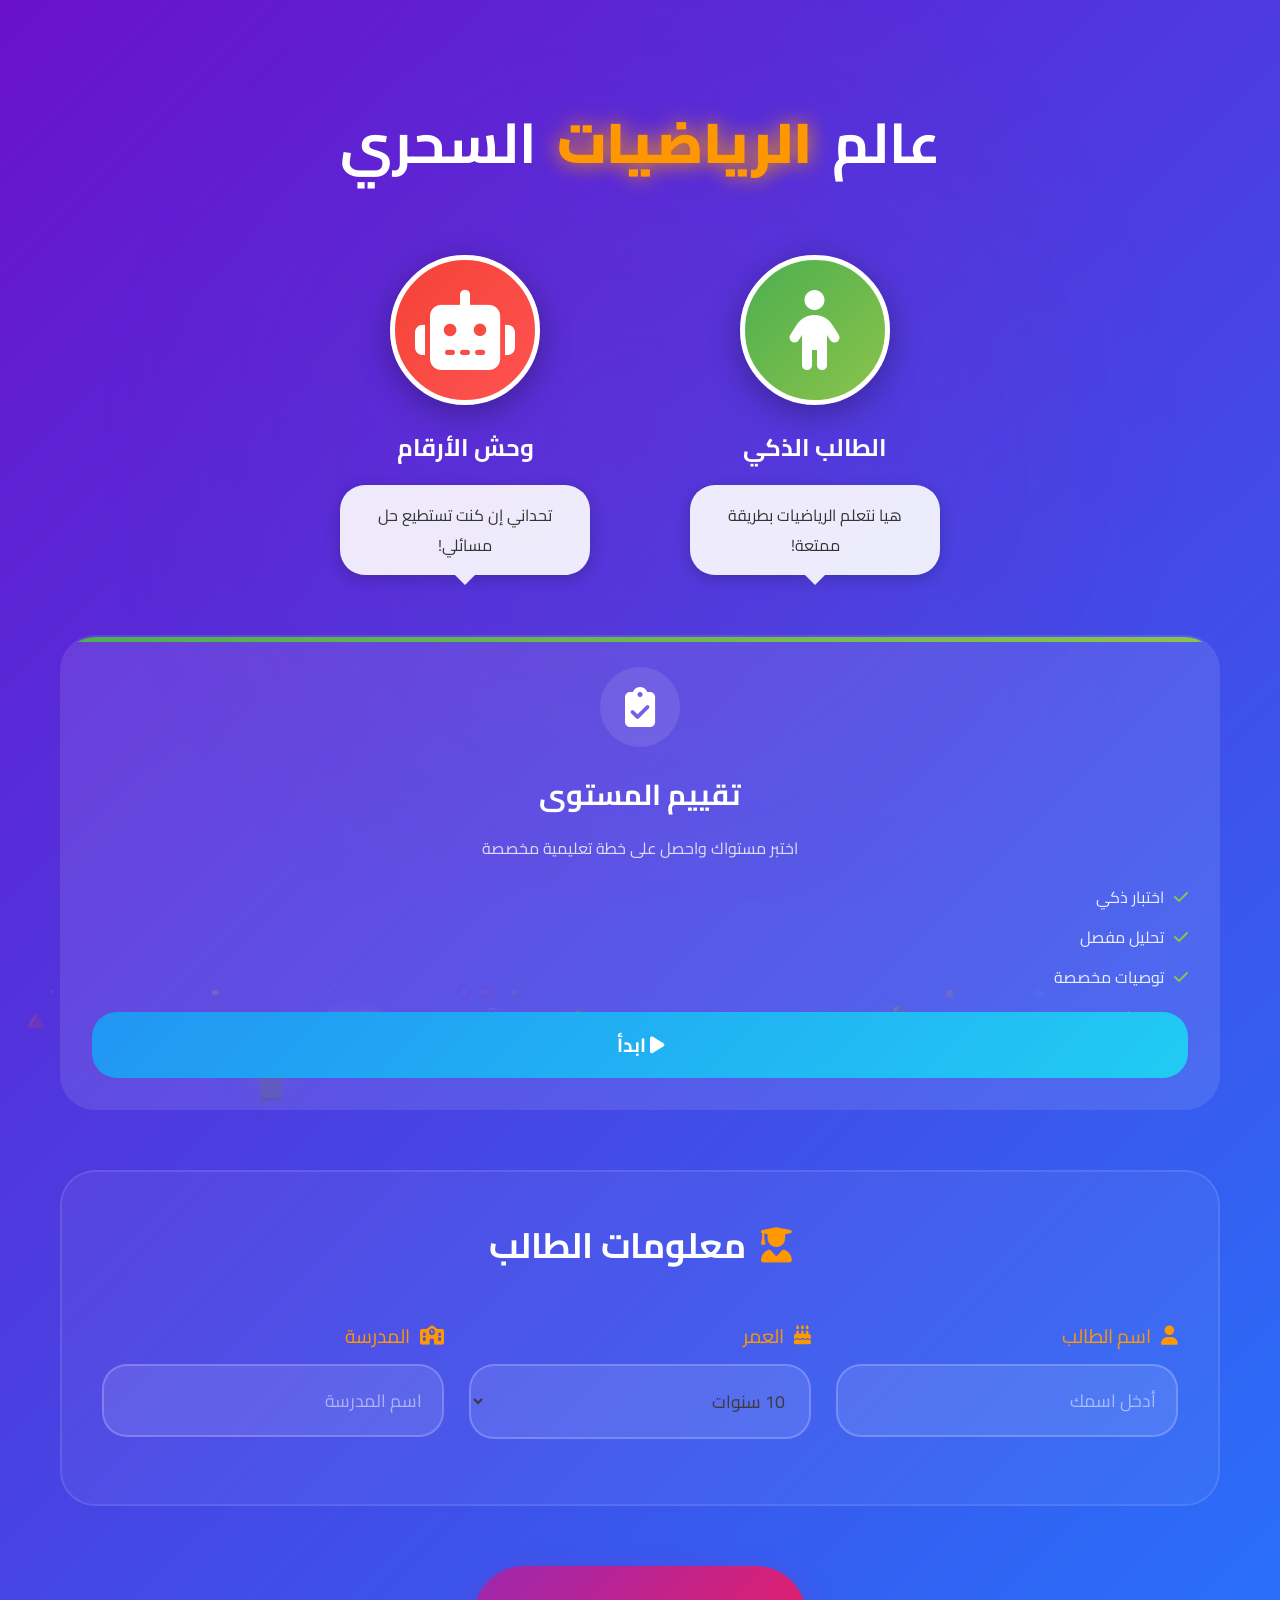
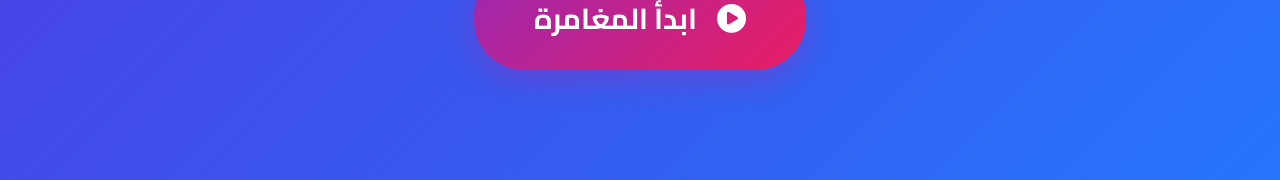
<file: MathTutorGame_CustomGames_UserTemplates_v9/MathTutorGame_CustomGames_UserTemplates_v9/MathTutorGame/app/ui/diagnostic/games.html>
<!DOCTYPE html>
<html lang="ar" dir="rtl">
<head>
    <meta charset="UTF-8">
    <meta name="viewport" content="width=device-width, initial-scale=1.0">
    <title>عالم الرياضيات السحري - الصف الرابع</title>
    <link rel="stylesheet" href="games.css">
    <link rel="preconnect" href="https://fonts.googleapis.com">
    <link href="https://fonts.googleapis.com/css2?family=Cairo:wght@400;700;900&display=swap" rel="stylesheet">
    <link rel="stylesheet" href="https://cdnjs.cloudflare.com/ajax/libs/font-awesome/6.4.0/css/all.min.css">
    <link rel="stylesheet" href="https://cdnjs.cloudflare.com/ajax/libs/animate.css/4.1.1/animate.min.css">
</head>
<body>
<!-- المؤثرات المرئية -->
<div id="floating-numbers"></div>
<div id="floating-shapes"></div>
<div id="mouse-trail"></div>

<!-- شاشة البداية -->
<div id="start-screen" class="screen active">
    <div class="start-container animate__animated animate__fadeIn">

        <!-- العنوان الرئيسي -->
        <h1 class="game-title animate__animated animate__zoomIn">
            <span class="title-word">عالم</span>
            <span class="title-word highlight">الرياضيات</span>
            <span class="title-word">السحري</span>
        </h1>

        <!-- الشخصيات المتحركة -->
        <div class="character-scene animate__animated animate__fadeInUp">
            <div class="hero-character" id="math-hero">
                <div class="character-avatar">
                    <i class="fas fa-child"></i>
                </div>
                <div class="character-name">الطالب الذكي</div>
                <div class="character-bubble">
                    <p>هيا نتعلم الرياضيات بطريقة ممتعة!</p>
                </div>
            </div>

            <div class="villain-character" id="math-villain">
                <div class="character-avatar">
                    <i class="fas fa-robot"></i>
                </div>
                <div class="character-name">وحش الأرقام</div>
                <div class="character-bubble">
                    <p>تحداني إن كنت تستطيع حل مسائلي!</p>
                </div>
            </div>
        </div>


        <!-- اختيار الوضع -->
        <div class="mode-selection animate__animated animate__fadeInUp">


            <div class="mode-cards">
                <!-- وضع التقييم -->
                <div class="mode-card assessment-mode" data-mode="assessment">
                    <div class="mode-icon">
                        <i class="fas fa-clipboard-check"></i>
                    </div>
                    <div class="mode-content">
                        <h3>تقييم المستوى</h3>
                        <p>اختبر مستواك واحصل على خطة تعليمية مخصصة</p>
                        <ul class="mode-features">
                            <li><i class="fas fa-check"></i> اختبار ذكي</li>
                            <li><i class="fas fa-check"></i> تحليل مفصل</li>
                            <li><i class="fas fa-check"></i> توصيات مخصصة</li>
                        </ul>
                    </div>
                    <button class="mode-select-btn" data-mode="assessment">
                        <i class="fas fa-play"></i> ابدأ
                    </button>
                </div>

            </div>
        </div>

        <!-- معلومات الطالب -->
        <div class="student-info-form animate__animated animate__fadeIn">
            <h2 class="section-title">
                <i class="fas fa-user-graduate"></i>
                معلومات الطالب
            </h2>

            <div class="form-grid">
                <div class="form-group">
                    <label for="student-name">
                        <i class="fas fa-user"></i> اسم الطالب
                    </label>
                    <input type="text" id="student-name" placeholder="أدخل اسمك" class="form-input">
                </div>

                <div class="form-group">
                    <label for="student-age">
                        <i class="fas fa-birthday-cake"></i> العمر
                    </label>
                    <select id="student-age" class="form-input">
                        <option value="9">9 سنوات</option>
                        <option value="10" selected>10 سنوات</option>
                        <option value="11">11 سنوات</option>
                    </select>
                </div>

                <div class="form-group">
                    <label for="student-class">
                        <i class="fas fa-school"></i> المدرسة
                    </label>
                    <input type="text" id="student-class" placeholder="اسم المدرسة" class="form-input">
                </div>
            </div>
        </div>



        <!-- زر البداية -->
        <div class="start-action animate__animated animate__pulse animate__infinite">
            <button id="start-game" class="start-button">
                <i class="fas fa-play-circle"></i>
                <span>ابدأ المغامرة</span>
                <div class="button-sparkle"></div>
            </button>
        </div>


    </div>
</div>

<!-- شاشة التقييم -->
<div id="assessment-screen" class="screen">
    <div class="assessment-container">
        <!-- رأس التقييم -->
        <div class="assessment-header">
            <button class="back-button" id="back-to-start">
                <i class="fas fa-arrow-right"></i>
                <span>العودة</span>
            </button>

            <div class="assessment-info">
                <h2 class="assessment-title">
                    <i class="fas fa-clipboard-list"></i>
                    اختبار تحديد المستوى
                </h2>
                <p class="assessment-subtitle">
                    سنحدد مستواك لنضع لك الخطة التعليمية المناسبة
                </p>
            </div>

            <div class="assessment-progress">
                <div class="progress-visual">
                    <div class="progress-circle">
                        <svg width="80" height="80" viewBox="0 0 100 100">
                            <circle cx="50" cy="50" r="40" class="progress-bg"></circle>
                            <circle cx="50" cy="50" r="40" class="progress-fg"
                                    stroke-dasharray="251.2"
                                    stroke-dashoffset="251.2"
                                    id="progress-circle"></circle>
                        </svg>
                        <div class="progress-percent" id="progress-percent">0%</div>
                    </div>
                </div>
                <div class="progress-stats">
                    <div class="stat">
                        <span class="stat-value" id="current-question">1</span>
                        <span class="stat-label">سؤال</span>
                    </div>
                    <div class="stat">
                        <span class="stat-value" id="total-questions">15</span>
                        <span class="stat-label">إجمالي</span>
                    </div>
                    <div class="stat">
                        <span class="stat-value" id="correct-count">0</span>
                        <span class="stat-label">صحيح</span>
                    </div>
                </div>
            </div>
        </div>

        <!-- منطقة السؤال -->
        <div class="question-area">
            <div class="question-card" id="question-card">
                <div class="question-header">
                    <div class="topic-tag" id="topic-tag">
                        <i class="fas fa-tag"></i>
                        <span>الأعداد الكبيرة</span>
                    </div>
                    <div class="difficulty-badge" id="difficulty-badge">
                        <i class="fas fa-star"></i>
                        <span>سهل</span>
                    </div>
                </div>

                <div class="question-content">
                    <h3 class="question-text" id="question-text">
                        ما قيمة الرقم 5 في العدد ٥٤٣،٢١٦؟
                    </h3>

                    <div class="question-visual" id="question-visual">
                        <!-- العناصر المرئية للأسئلة -->
                    </div>

                    <div class="hint-area" id="hint-area">
                        <button class="hint-button" id="show-hint">
                            <i class="fas fa-lightbulb"></i>
                            تلميح
                        </button>
                        <div class="hint-content" id="hint-content" style="display: none;">
                            <p>تذكر أن قيمة الرقم تعتمد على منزلته في العدد</p>
                        </div>
                    </div>
                </div>
            </div>

            <!-- منطقة الإجابات -->
            <div class="answers-area">
                <div class="game-type-indicator" id="game-type-indicator">
                    <span class="game-type-text">اختر الإجابة الصحيحة</span>
                    <div class="game-type-icon">
                        <i class="fas fa-mouse-pointer"></i>
                    </div>
                </div>

                <div class="answers-grid" id="answers-grid">
                    <!-- الإجابات تظهر هنا -->
                </div>

                <!-- لوحة الأرقام (للأسئلة الكتابية) -->
                <div class="number-pad" id="number-pad" style="display: none;">
                    <div class="number-display" id="number-display">0</div>
                    <div class="number-buttons">
                        <div class="number-row">
                            <button class="num-btn" data-number="1">1</button>
                            <button class="num-btn" data-number="2">2</button>
                            <button class="num-btn" data-number="3">3</button>
                        </div>
                        <div class="number-row">
                            <button class="num-btn" data-number="4">4</button>
                            <button class="num-btn" data-number="5">5</button>
                            <button class="num-btn" data-number="6">6</button>
                        </div>
                        <div class="number-row">
                            <button class="num-btn" data-number="7">7</button>
                            <button class="num-btn" data-number="8">8</button>
                            <button class="num-btn" data-number="9">9</button>
                        </div>
                        <div class="number-row">
                            <button class="num-btn" data-number="0">0</button>
                            <button class="num-btn" id="clear-btn">
                                <i class="fas fa-backspace"></i>
                            </button>
                            <button class="num-btn submit-btn" id="submit-answer">
                                <i class="fas fa-check"></i>
                            </button>
                        </div>
                    </div>
                </div>

                <!-- منطقة السحب والإفلات -->
                <div class="drag-drop-area" id="drag-drop-area" style="display: none;">
                    <div class="drag-items" id="drag-items">
                        <!-- العناصر القابلة للسحب -->
                    </div>
                    <div class="drop-zone" id="drop-zone">
                        <div class="drop-placeholder">
                            <i class="fas fa-hand-point-up"></i>
                            <p>اسحب الإجابة الصحيحة إلى هنا</p>
                        </div>
                    </div>
                </div>
            </div>
        </div>

        <!-- أزرار التنقل -->
        <div class="navigation-controls">
            <button class="nav-btn prev-btn" id="prev-question">
                <i class="fas fa-arrow-right"></i>
                السابق
            </button>

            <div class="question-counter">
                <span id="question-counter">سؤال 1 من 15</span>
            </div>

            <button class="nav-btn next-btn" id="next-question">
                التالي
                <i class="fas fa-arrow-left"></i>
            </button>

            <button class="nav-btn submit-btn" id="finish-assessment">
                <i class="fas fa-flag-checkered"></i>
                إنهاء الاختبار
            </button>
        </div>

        <!-- المؤقت -->
        <div class="timer-container">
            <div class="timer-display" id="timer-display">
                <i class="fas fa-clock"></i>
                <span id="timer-text">02:00</span>
            </div>
            <div class="timer-bar">
                <div class="timer-fill" id="timer-fill"></div>
            </div>
        </div>
    </div>
</div>

<!-- شاشة النتائج -->
<div id="results-screen" class="screen">
    <div class="results-container">
        <!-- احتفالية النتائج -->
<!--        <div class="celebration-area" id="celebration-area">-->
<!--            <div class="confetti-container" id="confetti-container"></div>-->

<!--            <div class="result-title animate__animated animate__bounceIn">-->
<!--                <h1 id="result-main-title">🎉 مبروك! 🎉</h1>-->
<!--                <h2 id="result-subtitle">لقد أكملت الاختبار بنجاح</h2>-->
<!--            </div>-->

<!--            <div class="trophy-display animate__animated animate__zoomIn">-->
<!--                <div class="main-trophy" id="main-trophy">-->
<!--                    <i class="fas fa-trophy"></i>-->
<!--                </div>-->
<!--                <div class="trophy-sparkles"></div>-->
<!--            </div>-->
<!--        </div>-->

        <!-- المستوى العام -->
        <div class="overall-result animate__animated animate__fadeInUp">
            <div class="level-card" id="level-card">
                <div class="level-badge" id="level-badge">
                    <div class="level-icon">
                        <i class="fas fa-chart-line"></i>
                    </div>
                    <div class="level-info">
                        <h3 id="level-title">المستوى المبتدئ</h3>
                        <div class="level-progress">
                            <div class="progress-bar">
                                <div class="progress-fill" id="level-progress-fill"></div>
                            </div>
                            <span id="level-percentage">45%</span>
                        </div>
                    </div>
                </div>

                <div class="score-display">
                    <div class="score-item">
                        <div class="score-label">الدرجة الكلية</div>
                        <div class="score-value" id="total-score">675</div>
                    </div>
                    <div class="score-item">
                        <div class="score-label">النسبة المئوية</div>
                        <div class="score-value" id="percentage-score">45%</div>
                    </div>
                    <div class="score-item">
                        <div class="score-label">الوقت المستخدم</div>
                        <div class="score-value" id="time-used">4:30</div>
                    </div>
                </div>
            </div>
        </div>

        <!-- تحليل الموضوعات -->
<!--        <div class="topics-analysis animate__animated animate__fadeInUp">-->
<!--            <h2 class="section-title">-->
<!--                <i class="fas fa-analytics"></i>-->
<!--                تحليل أدائك في الموضوعات-->
<!--            </h2>-->

<!--            <div class="topics-grid" id="topics-grid">-->
<!--                &lt;!&ndash; الموضوعات تظهر هنا &ndash;&gt;-->
<!--            </div>-->
<!--        </div>-->

        <!-- نقاط القوة والضعف -->
<!--        <div class="strengths-weaknesses animate__animated animate__fadeInUp">-->
<!--            <div class="strengths-section">-->
<!--                <div class="section-header success">-->
<!--                    <i class="fas fa-check-circle"></i>-->
<!--                    <h3>نقاط قوتك</h3>-->
<!--                </div>-->
<!--                <div class="items-list" id="strengths-list">-->
<!--                    <div class="strength-item">-->
<!--                        <i class="fas fa-star"></i>-->
<!--                        <span>الأعداد الكبيرة</span>-->
<!--                    </div>-->
<!--                    &lt;!&ndash; المزيد &ndash;&gt;-->
<!--                </div>-->
<!--            </div>-->

<!--            <div class="weaknesses-section">-->
<!--                <div class="section-header warning">-->
<!--                    <i class="fas fa-exclamation-triangle"></i>-->
<!--                    <h3>تحتاج تحسين</h3>-->
<!--                </div>-->
<!--                <div class="items-list" id="weaknesses-list">-->
<!--                    <div class="weakness-item">-->
<!--                        <i class="fas fa-lightbulb"></i>-->
<!--                        <span>المسائل الكلامية</span>-->
<!--                    </div>-->
<!--                    &lt;!&ndash; المزيد &ndash;&gt;-->
<!--                </div>-->
<!--            </div>-->
<!--        </div>-->

        <!-- التوصيات -->
<!--        <div class="recommendations animate__animated animate__fadeInUp">-->
<!--            <h2 class="section-title">-->
<!--                <i class="fas fa-bullseye"></i>-->
<!--                توصيات للتحسين-->
<!--            </h2>-->

<!--            <div class="recommendations-list" id="recommendations-list">-->
<!--                <div class="recommendation-card">-->
<!--                    <div class="rec-icon">-->
<!--                        <i class="fas fa-book"></i>-->
<!--                    </div>-->
<!--                    <div class="rec-content">-->
<!--                        <h4>ركز على المسائل الكلامية</h4>-->
<!--                        <p>تدرب على تحويل المسائل الكلامية إلى معادلات رياضية</p>-->
<!--                    </div>-->
<!--                </div>-->
<!--                &lt;!&ndash; المزيد &ndash;&gt;-->
<!--            </div>-->
<!--        </div>-->

        <!-- الخطة الدراسية -->

        <!-- أزرار الإجراءات -->
        <div class="action-buttons animate__animated animate__fadeInUp">
            <button class="back-button" id="back-to-start1">
                <i class="fas fa-arrow-right"></i>
                <span>العودة</span>
            </button>

            <button class="action-btn review-btn" id="review-answers">
                <i class="fas fa-redo"></i>
                <span>مراجعة الإجابات</span>
            </button>

            <button class="action-btn share-btn" id="share-results">
                <i class="fas fa-share-alt"></i>
                <span>مشاركة النتائج</span>
            </button>

            <button class="action-btn new-test-btn" id="new-test">
                <i class="fas fa-sync"></i>
                <span>اختبار جديد</span>
            </button>
        </div>

        <!-- الشهادات -->
    </div>
</div>

<!-- شاشة اللعبة -->
<div id="game-screen" class="screen">
    <!-- ستبقى كما هي مع تعديلات للمنهج -->
</div>

<!-- الرسائل المنبثقة -->
<div class="message-popup" id="message-popup">
    <div class="popup-content">
        <div class="popup-icon" id="popup-icon">
            <i class="fas fa-check-circle"></i>
        </div>
        <h3 class="popup-title" id="popup-title">إجابة صحيحة!</h3>
        <p class="popup-message" id="popup-message"></p>
        <button class="popup-button" id="popup-ok">متابعة</button>
    </div>
</div>

<!-- المؤثرات الصوتية -->
<audio id="correct-sound" src="https://assets.mixkit.co/sfx/preview/mixkit-correct-answer-tone-2870.mp3"></audio>
<audio id="wrong-sound" src="https://assets.mixkit.co/sfx/preview/mixkit-wrong-answer-fail-notification-946.mp3"></audio>
<audio id="win-sound" src="https://assets.mixkit.co/sfx/preview/mixkit-winning-chimes-2015.mp3"></audio>
<audio id="click-sound" src="https://assets.mixkit.co/sfx/preview/mixkit-select-click-1109.mp3"></audio>
<audio id="level-up-sound" src="https://assets.mixkit.co/sfx/preview/mixkit-unlock-game-notification-253.mp3"></audio>

<script src="games.js"></script>
<script src="questions.js"></script>
<script src="animations.js"></script>
</body>
</html>
</file>
<file: MathTutorGame_CustomGames_UserTemplates_v9/MathTutorGame_CustomGames_UserTemplates_v9/MathTutorGame/app/ui/diagnostic/games.css>
/* الأساسيات والمتغيرات */
:root {
    /* ألوان الصف الرابع */
    --grade4-primary: #2196F3;
    --grade4-secondary: #4CAF50;
    --grade4-accent: #FF9800;
    --grade4-danger: #F44336;
    --grade4-warning: #FFC107;
    --grade4-success: #8BC34A;
    --grade4-purple: #9C27B0;
    --grade4-teal: #009688;

    /* ألوان التدرج */
    --gradient-primary: linear-gradient(135deg, #2196F3, #21CBF3);
    --gradient-secondary: linear-gradient(135deg, #4CAF50, #8BC34A);
    --gradient-accent: linear-gradient(135deg, #FF9800, #FFC107);
    --gradient-danger: linear-gradient(135deg, #F44336, #FF5252);
    --gradient-purple: linear-gradient(135deg, #9C27B0, #E91E63);

    /* الظلال */
    --shadow-sm: 0 2px 8px rgba(0, 0, 0, 0.1);
    --shadow-md: 0 4px 16px rgba(0, 0, 0, 0.2);
    --shadow-lg: 0 8px 32px rgba(0, 0, 0, 0.3);
    --shadow-glow: 0 0 20px rgba(33, 150, 243, 0.4);

    /* الزوايا */
    --radius-sm: 8px;
    --radius-md: 15px;
    --radius-lg: 25px;
    --radius-xl: 35px;
    --radius-round: 50%;
}

* {
    margin: 0;
    padding: 0;
    box-sizing: border-box;
}

body {
    font-family: 'Cairo', sans-serif;
    background: linear-gradient(135deg,
    #6a11cb 0%,
    #2575fc 25%,
    #00b09b 50%,
    #96c93d 75%,
    #6a11cb 100%);
    background-size: 400% 400%;
    color: white;
    min-height: 100vh;
    direction: rtl;
    overflow-x: hidden;
    animation: backgroundShift 20s ease infinite;
}

@keyframes backgroundShift {
    0%, 100% { background-position: 0% 50%; }
    50% { background-position: 100% 50%; }
}

/* المؤثرات العائمة */
#floating-numbers {
    position: fixed;
    top: 0;
    left: 0;
    width: 100%;
    height: 100%;
    pointer-events: none;
    z-index: -1;
}

#floating-shapes {
    position: fixed;
    top: 0;
    left: 0;
    width: 100%;
    height: 100%;
    pointer-events: none;
    z-index: -1;
}

.floating-element {
    position: absolute;
    font-size: 2rem;
    opacity: 0.3;
    animation: floatElement linear infinite;
}

@keyframes floatElement {
    0% {
        transform: translateY(100vh) rotate(0deg);
    }
    100% {
        transform: translateY(-100px) rotate(360deg);
    }
}

/* الشاشات */
.screen {
    display: none;
    min-height: 100vh;
    padding: 20px;
    position: relative;
}

.screen.active {
    display: block;
    animation: screenTransition 0.5s ease;
}

@keyframes screenTransition {
    from {
        opacity: 0;
        transform: translateY(20px);
    }
    to {
        opacity: 1;
        transform: translateY(0);
    }
}

/* شاشة البداية */
.start-container {
    max-width: 1200px;
    margin: 0 auto;
    padding: 30px 20px;
}

/* شارة الصف الرابع */
.grade-badge {
    display: flex;
    align-items: center;
    gap: 20px;
    background: rgba(255, 255, 255, 0.1);
    backdrop-filter: blur(10px);
    border-radius: var(--radius-xl);
    padding: 20px 30px;
    margin-bottom: 40px;
    border: 2px solid var(--grade4-primary);
    box-shadow: var(--shadow-md);
    animation: badgeGlow 3s ease-in-out infinite;
}

@keyframes badgeGlow {
    0%, 100% { box-shadow: var(--shadow-md); }
    50% { box-shadow: 0 0 30px var(--grade4-primary); }
}

.badge-icon {
    position: relative;
    width: 90px;
    height: 90px;
    background: var(--gradient-primary);
    border-radius: var(--radius-round);
    display: flex;
    align-items: center;
    justify-content: center;
    font-size: 2rem;
}

.badge-icon .grade-text {
    position: absolute;
    font-size: 1.5rem;
    font-weight: bold;
    color: white;
}

.badge-info h3 {
    font-size: 1.8rem;
    color: var(--grade4-accent);
    margin-bottom: 5px;
}

.badge-info p {
    color: rgba(255, 255, 255, 0.8);
    font-size: 1.1rem;
}

/* العنوان الرئيسي */
.game-title {
    text-align: center;
    font-size: 3.5rem;
    margin: 40px 0;
    display: flex;
    justify-content: center;
    gap: 20px;
    flex-wrap: wrap;
}

.title-word {
    display: inline-block;
    animation: titleFloat 3s ease-in-out infinite;
    animation-delay: calc(var(--i) * 0.3s);
}

.title-word.highlight {
    color: var(--grade4-accent);
    text-shadow: 0 0 20px var(--grade4-accent);
    font-weight: 900;
}

@keyframes titleFloat {
    0%, 100% { transform: translateY(0) rotate(0); }
    50% { transform: translateY(-10px) rotate(2deg); }
}

/* المشهد */
.character-scene {
    display: flex;
    justify-content: center;
    gap: 100px;
    margin: 60px 0;
    position: relative;
}

.hero-character,
.villain-character {
    text-align: center;
    animation: characterFloat 4s ease-in-out infinite;
}

.hero-character { animation-delay: 0s; }
.villain-character { animation-delay: 2s; }

@keyframes characterFloat {
    0%, 100% { transform: translateY(0); }
    50% { transform: translateY(-20px); }
}

.character-avatar {
    width: 150px;
    height: 150px;
    background: var(--gradient-primary);
    border-radius: var(--radius-round);
    display: flex;
    align-items: center;
    justify-content: center;
    font-size: 5rem;
    margin: 0 auto 20px;
    border: 5px solid white;
    box-shadow: var(--shadow-lg);
    transition: all 0.3s;
    cursor: pointer;
}

.hero-character .character-avatar {
    background: var(--gradient-secondary);
}

.villain-character .character-avatar {
    background: var(--gradient-danger);
}

.character-avatar:hover {
    transform: scale(1.1) rotate(10deg);
    box-shadow: var(--shadow-glow);
}

.character-name {
    font-size: 1.5rem;
    font-weight: bold;
    margin: 15px 0;
    color: white;
}

.character-bubble {
    background: rgba(255, 255, 255, 0.9);
    color: #333;
    padding: 15px;
    border-radius: var(--radius-lg);
    max-width: 250px;
    margin: 0 auto;
    position: relative;
    box-shadow: var(--shadow-md);
    animation: bubblePulse 2s ease-in-out infinite;
}

@keyframes bubblePulse {
    0%, 100% { transform: scale(1); }
    50% { transform: scale(1.05); }
}

.character-bubble::after {
    content: '';
    position: absolute;
    bottom: -10px;
    right: 50%;
    transform: translateX(50%);
    border-width: 10px 10px 0;
    border-style: solid;
    border-color: rgba(255, 255, 255, 0.9) transparent transparent;
}

/* اختيار الوضع */
.mode-selection {
    margin: 60px 0;
}

.section-title {
    text-align: center;
    font-size: 2.2rem;
    margin-bottom: 40px;
    color: white;
    display: flex;
    align-items: center;
    justify-content: center;
    gap: 15px;
}

.section-title i {
    color: var(--grade4-accent);
}

.mode-cards {
    display: grid;
    grid-template-columns: repeat(auto-fit, minmax(350px, 1fr));
    gap: 30px;
    margin-top: 30px;
}

.mode-card {
    background: rgba(255, 255, 255, 0.1);
    backdrop-filter: blur(10px);
    border-radius: var(--radius-xl);
    padding: 30px;
    border: 2px solid transparent;
    transition: all 0.3s;
    position: relative;
    overflow: hidden;
}

.mode-card::before {
    content: '';
    position: absolute;
    top: 0;
    left: 0;
    right: 0;
    height: 5px;
    background: var(--gradient-primary);
}

.assessment-mode::before { background: var(--gradient-secondary); }
.practice-mode::before { background: var(--gradient-accent); }
.challenge-mode::before { background: var(--gradient-purple); }

.mode-card:hover {
    transform: translateY(-10px);
    border-color: var(--grade4-accent);
    box-shadow: var(--shadow-glow);
}

.mode-icon {
    width: 80px;
    height: 80px;
    background: rgba(255, 255, 255, 0.1);
    border-radius: var(--radius-round);
    display: flex;
    align-items: center;
    justify-content: center;
    font-size: 2.5rem;
    margin: 0 auto 20px;
    color: white;
}

.mode-content h3 {
    font-size: 1.8rem;
    margin-bottom: 15px;
    color: white;
    text-align: center;
}

.mode-content p {
    color: rgba(255, 255, 255, 0.8);
    text-align: center;
    margin-bottom: 20px;
    line-height: 1.6;
}

.mode-features {
    list-style: none;
    margin: 20px 0;
}

.mode-features li {
    margin: 10px 0;
    display: flex;
    align-items: center;
    gap: 10px;
    color: rgba(255, 255, 255, 0.9);
}

.mode-features li i {
    color: var(--grade4-success);
}

.mode-select-btn {
    display: block;
    width: 100%;
    padding: 15px;
    background: var(--gradient-primary);
    color: white;
    border: none;
    border-radius: var(--radius-lg);
    font-size: 1.2rem;
    font-weight: bold;
    cursor: pointer;
    transition: all 0.3s;
    margin-top: 20px;
    font-family: 'Cairo', sans-serif;
}

.mode-select-btn:hover {
    transform: scale(1.05);
    box-shadow: var(--shadow-glow);
}

/* معلومات الطالب */
.student-info-form {
    background: rgba(255, 255, 255, 0.05);
    backdrop-filter: blur(10px);
    border-radius: var(--radius-xl);
    padding: 40px;
    margin: 60px 0;
    border: 2px solid rgba(255, 255, 255, 0.1);
}

.form-grid {
    display: grid;
    grid-template-columns: repeat(auto-fit, minmax(300px, 1fr));
    gap: 25px;
    margin-top: 30px;
}

.form-group {
    margin-bottom: 25px;
}

.form-group label {
    display: block;
    margin-bottom: 10px;
    font-size: 1.2rem;
    color: var(--grade4-accent);
    display: flex;
    align-items: center;
    gap: 10px;
}

.form-input {
    width: 100%;
    padding: 18px 20px;
    font-size: 1.1rem;
    border: 2px solid rgba(255, 255, 255, 0.2);
    border-radius: var(--radius-lg);
    background: rgba(255, 255, 255, 0.1);
    color: rgb(63, 57, 57);
    font-family: 'Cairo', sans-serif;
    transition: all 0.3s;
}

.form-input:focus {
    outline: none;
    border-color: var(--grade4-primary);
    background: rgba(255, 255, 255, 0.15);
    box-shadow: 0 0 20px rgba(33, 150, 243, 0.3);
}

.form-input::placeholder {
    color: rgba(255, 255, 255, 0.5);
}

/* المواد الدراسية */
.subjects-preview {
    margin: 60px 0;
}

.subjects-grid {
    display: grid;
    grid-template-columns: repeat(auto-fill, minmax(250px, 1fr));
    gap: 25px;
    margin-top: 30px;
}

.subject-card {
    background: rgba(255, 255, 255, 0.05);
    border-radius: var(--radius-lg);
    padding: 25px;
    text-align: center;
    transition: all 0.3s;
    border: 2px solid transparent;
    cursor: pointer;
    position: relative;
    overflow: hidden;
}

.subject-card::before {
    content: '';
    position: absolute;
    top: 0;
    left: 0;
    width: 100%;
    height: 5px;
    background: var(--gradient-primary);
}

.subject-card:hover {
    transform: translateY(-10px);
    border-color: var(--grade4-accent);
    background: rgba(255, 255, 255, 0.1);
    box-shadow: var(--shadow-lg);
}

.subject-icon {
    width: 70px;
    height: 70px;
    background: rgba(255, 255, 255, 0.1);
    border-radius: var(--radius-round);
    display: flex;
    align-items: center;
    justify-content: center;
    font-size: 2rem;
    margin: 0 auto 20px;
    color: var(--grade4-accent);
}

.subject-card h3 {
    font-size: 1.4rem;
    margin-bottom: 15px;
    color: white;
}

.subject-card p {
    color: rgba(255, 255, 255, 0.7);
    font-size: 0.95rem;
    line-height: 1.5;
}

/* زر البداية */
.start-action {
    text-align: center;
    margin: 60px 0;
}

.start-button {
    position: relative;
    padding: 25px 60px;
    font-size: 1.8rem;
    background: var(--gradient-purple);
    color: white;
    border: none;
    border-radius: 50px;
    cursor: pointer;
    font-family: 'Cairo', sans-serif;
    font-weight: bold;
    display: inline-flex;
    align-items: center;
    gap: 20px;
    overflow: hidden;
    transition: all 0.3s;
    box-shadow: 0 10px 30px rgba(156, 39, 176, 0.4);
}

.start-button:hover {
    transform: scale(1.05);
    box-shadow: 0 15px 40px rgba(156, 39, 176, 0.6);
}

.start-button:active {
    transform: scale(0.98);
}

.button-sparkle {
    position: absolute;
    width: 20px;
    height: 20px;
    background: white;
    border-radius: 50%;
    pointer-events: none;
    opacity: 0;
    animation: sparkle 1.5s ease-in-out infinite;
}

@keyframes sparkle {
    0%, 100% {
        opacity: 0;
        transform: scale(0) rotate(0);
    }
    50% {
        opacity: 1;
        transform: scale(1) rotate(180deg);
    }
}

/* إحصائيات سريعة */
.quick-stats {
    display: flex;
    justify-content: center;
    gap: 40px;
    flex-wrap: wrap;
    margin-top: 60px;
    padding-top: 40px;
    border-top: 2px solid rgba(255, 255, 255, 0.1);
}

.stat-item {
    text-align: center;
    min-width: 150px;
}

.stat-item i {
    font-size: 2.5rem;
    color: var(--grade4-accent);
    margin-bottom: 15px;
    display: block;
}

.stat-number {
    display: block;
    font-size: 2.2rem;
    font-weight: bold;
    color: white;
    margin-bottom: 5px;
}

.stat-label {
    color: rgba(255, 255, 255, 0.8);
    font-size: 1.1rem;
}

/* شاشة التقييم */
.assessment-container {
    max-width: 1000px;
    margin: 0 auto;
    padding: 30px;
}

.assessment-header {
    background: rgba(0, 0, 0, 0.3);
    backdrop-filter: blur(10px);
    border-radius: var(--radius-xl);
    padding: 30px;
    margin-bottom: 40px;
    border: 2px solid rgba(255, 255, 255, 0.1);
    display: flex;
    align-items: center;
    justify-content: space-between;
    flex-wrap: wrap;
    gap: 30px;
}

.back-button {
    background: rgba(255, 255, 255, 0.1);
    border: 2px solid rgba(255, 255, 255, 0.2);
    color: white;
    padding: 12px 25px;
    border-radius: var(--radius-lg);
    cursor: pointer;
    font-family: 'Cairo', sans-serif;
    font-size: 1.1rem;
    display: flex;
    align-items: center;
    gap: 10px;
    transition: all 0.3s;
}

.back-button:hover {
    background: rgba(255, 255, 255, 0.2);
    transform: translateX(-5px);
}

.assessment-info {
    flex: 1;
    text-align: center;
}

.assessment-title {
    font-size: 2.2rem;
    color: var(--grade4-accent);
    margin-bottom: 10px;
    display: flex;
    align-items: center;
    justify-content: center;
    gap: 15px;
}

.assessment-subtitle {
    color: rgba(255, 255, 255, 0.8);
    font-size: 1.1rem;
}

.assessment-progress {
    display: flex;
    align-items: center;
    gap: 30px;
}

.progress-circle {
    position: relative;
    width: 80px;
    height: 80px;
}

.progress-bg {
    fill: none;
    stroke: rgba(255, 255, 255, 0.1);
    stroke-width: 8;
}

.progress-fg {
    fill: none;
    stroke: var(--grade4-success);
    stroke-width: 8;
    stroke-linecap: round;
    transform: rotate(-90deg);
    transform-origin: 50% 50%;
    transition: stroke-dashoffset 0.5s ease;
}

.progress-percent {
    position: absolute;
    top: 50%;
    left: 50%;
    transform: translate(-50%, -50%);
    font-size: 1.2rem;
    font-weight: bold;
    color: white;
}

.progress-stats {
    display: flex;
    gap: 20px;
}

.stat {
    text-align: center;
    min-width: 80px;
}

.stat-value {
    display: block;
    font-size: 1.8rem;
    font-weight: bold;
    color: var(--grade4-accent);
    margin-bottom: 5px;
}

.stat-label {
    font-size: 0.9rem;
    color: rgba(255, 255, 255, 0.7);
}

/* بطاقة السؤال */
.question-area {
    background: rgba(255, 255, 255, 0.05);
    backdrop-filter: blur(10px);
    border-radius: var(--radius-xl);
    padding: 30px;
    margin-bottom: 30px;
    border: 2px solid rgba(255, 255, 255, 0.1);
}

.question-card {
    margin-bottom: 30px;
}

.question-header {
    display: flex;
    justify-content: space-between;
    align-items: center;
    margin-bottom: 25px;
    flex-wrap: wrap;
    gap: 15px;
}

.topic-tag, .difficulty-badge {
    display: flex;
    align-items: center;
    gap: 8px;
    padding: 10px 20px;
    border-radius: 30px;
    font-size: 0.9rem;
    font-weight: bold;
}

.topic-tag {
    background: rgba(33, 150, 243, 0.2);
    color: var(--grade4-primary);
    border: 2px solid var(--grade4-primary);
}

.difficulty-badge {
    background: rgba(255, 193, 7, 0.2);
    color: var(--grade4-warning);
    border: 2px solid var(--grade4-warning);
}

.question-content {
    text-align: center;
}

.question-text {
    font-size: 2rem;
    margin-bottom: 30px;
    color: white;
    line-height: 1.5;
}

.question-visual {
    display: flex;
    justify-content: center;
    align-items: center;
    flex-wrap: wrap;
    gap: 20px;
    margin: 30px 0;
    min-height: 120px;
}

.visual-item {
    width: 70px;
    height: 70px;
    background: var(--gradient-accent);
    border-radius: 15px;
    display: flex;
    align-items: center;
    justify-content: center;
    font-size: 2rem;
    font-weight: bold;
    color: white;
    box-shadow: var(--shadow-md);
    animation: visualPulse 2s infinite;
    cursor: pointer;
    transition: all 0.3s;
}

.visual-item:hover {
    transform: scale(1.1) rotate(5deg);
}

@keyframes visualPulse {
    0%, 100% { transform: scale(1); }
    50% { transform: scale(1.05); }
}

.hint-area {
    margin-top: 30px;
}

.hint-button {
    background: rgba(255, 193, 7, 0.2);
    border: 2px solid var(--grade4-warning);
    color: var(--grade4-warning);
    padding: 12px 25px;
    border-radius: var(--radius-lg);
    cursor: pointer;
    font-family: 'Cairo', sans-serif;
    font-size: 1rem;
    display: flex;
    align-items: center;
    gap: 10px;
    margin: 0 auto;
    transition: all 0.3s;
}

.hint-button:hover {
    background: rgba(255, 193, 7, 0.3);
    transform: scale(1.05);
}

.hint-content {
    background: rgba(0, 0, 0, 0.3);
    border-radius: var(--radius-lg);
    padding: 20px;
    margin-top: 20px;
    border-right: 4px solid var(--grade4-warning);
    animation: hintSlide 0.3s ease;
}

@keyframes hintSlide {
    from {
        opacity: 0;
        transform: translateY(-10px);
    }
    to {
        opacity: 1;
        transform: translateY(0);
    }
}

/* منطقة الإجابات */
.answers-area {
    background: rgba(0, 0, 0, 0.2);
    border-radius: var(--radius-xl);
    padding: 30px;
}

.game-type-indicator {
    display: flex;
    align-items: center;
    justify-content: center;
    gap: 15px;
    margin-bottom: 30px;
    padding: 15px;
    background: rgba(255, 255, 255, 0.1);
    border-radius: var(--radius-lg);
}

.game-type-text {
    font-size: 1.2rem;
    color: white;
}

.game-type-icon {
    width: 50px;
    height: 50px;
    background: var(--gradient-primary);
    border-radius: var(--radius-round);
    display: flex;
    align-items: center;
    justify-content: center;
    font-size: 1.5rem;
}

.answers-grid {
    display: grid;
    grid-template-columns: repeat(auto-fit, minmax(200px, 1fr));
    gap: 20px;
    margin-bottom: 30px;
}

.answer-button {
    padding: 25px;
    font-size: 1.8rem;
    background: var(--gradient-purple);
    color: white;
    border: none;
    border-radius: var(--radius-lg);
    cursor: pointer;
    font-family: 'Cairo', sans-serif;
    font-weight: bold;
    transition: all 0.3s;
    position: relative;
    overflow: hidden;
}

.answer-button::before {
    content: '';
    position: absolute;
    top: 0;
    left: -100%;
    width: 100%;
    height: 100%;
    background: linear-gradient(90deg, transparent, rgba(255, 255, 255, 0.2), transparent);
    transition: 0.5s;
}

.answer-button:hover::before {
    left: 100%;
}

.answer-button:hover {
    transform: translateY(-5px) scale(1.05);
    box-shadow: var(--shadow-glow);
}

/* لوحة الأرقام */
.number-pad {
    background: rgba(0, 0, 0, 0.3);
    border-radius: var(--radius-xl);
    padding: 30px;
    margin-bottom: 30px;
}

.number-display {
    background: rgba(255, 255, 255, 0.1);
    border: 2px solid var(--grade4-primary);
    border-radius: var(--radius-lg);
    padding: 20px;
    font-size: 2.5rem;
    text-align: center;
    margin-bottom: 30px;
    font-family: 'Cairo', monospace;
    color: white;
    min-height: 80px;
    display: flex;
    align-items: center;
    justify-content: center;
}

.number-buttons {
    display: flex;
    flex-direction: column;
    gap: 15px;
}

.number-row {
    display: flex;
    justify-content: center;
    gap: 15px;
}

.num-btn {
    flex: 1;
    padding: 25px;
    font-size: 1.8rem;
    background: var(--gradient-primary);
    color: white;
    border: none;
    border-radius: var(--radius-lg);
    cursor: pointer;
    font-family: 'Cairo', sans-serif;
    font-weight: bold;
    transition: all 0.3s;
    min-width: 80px;
    max-width: 100px;
}

.num-btn:hover {
    transform: scale(1.05);
    box-shadow: var(--shadow-glow);
}

.num-btn:active {
    transform: scale(0.95);
}

#clear-btn {
    background: var(--gradient-danger);
}

.submit-btn {
    background: var(--gradient-success);
}

/* منطقة السحب والإفلات */
.drag-drop-area {
    background: rgba(0, 0, 0, 0.3);
    border-radius: var(--radius-xl);
    padding: 30px;
    margin-bottom: 30px;
}

.drag-items {
    display: flex;
    justify-content: center;
    flex-wrap: wrap;
    gap: 20px;
    margin-bottom: 30px;
}

.drag-item {
    padding: 25px;
    font-size: 1.8rem;
    background: var(--gradient-accent);
    color: white;
    border: none;
    border-radius: var(--radius-lg);
    cursor: grab;
    min-width: 120px;
    text-align: center;
    user-select: none;
    transition: all 0.3s;
    box-shadow: var(--shadow-md);
}

.drag-item:active {
    cursor: grabbing;
    opacity: 0.7;
    transform: scale(0.95);
}

.drop-zone {
    min-height: 150px;
    background: rgba(255, 255, 255, 0.1);
    border: 3px dashed rgba(255, 255, 255, 0.3);
    border-radius: var(--radius-lg);
    display: flex;
    align-items: center;
    justify-content: center;
    transition: all 0.3s;
}

.drop-zone.active {
    border-color: var(--grade4-success);
    background: rgba(76, 175, 80, 0.1);
}

.drop-placeholder {
    text-align: center;
    color: rgba(255, 255, 255, 0.7);
}

.drop-placeholder i {
    font-size: 3rem;
    margin-bottom: 15px;
    display: block;
}

.drop-placeholder p {
    font-size: 1.2rem;
}

/* أزرار التنقل */
.navigation-controls {
    display: flex;
    justify-content: space-between;
    align-items: center;
    flex-wrap: wrap;
    gap: 20px;
    margin-top: 40px;
    padding-top: 30px;
    border-top: 2px solid rgba(255, 255, 255, 0.1);
}

.nav-btn {
    padding: 15px 30px;
    font-size: 1.2rem;
    background: rgba(255, 255, 255, 0.1);
    color: white;
    border: 2px solid rgba(255, 255, 255, 0.2);
    border-radius: var(--radius-lg);
    cursor: pointer;
    font-family: 'Cairo', sans-serif;
    font-weight: bold;
    display: flex;
    align-items: center;
    gap: 10px;
    transition: all 0.3s;
}

.nav-btn:hover {
    background: rgba(255, 255, 255, 0.2);
    transform: translateY(-3px);
}

.next-btn {
    background: var(--gradient-primary);
    border-color: var(--grade4-primary);
}

.submit-btn {
    background: var(--gradient-success);
    border-color: var(--grade4-success);
}

.question-counter {
    font-size: 1.3rem;
    color: var(--grade4-accent);
    font-weight: bold;
}

/* المؤقت */
.timer-container {
    margin-top: 30px;
    padding: 20px;
    background: rgba(0, 0, 0, 0.2);
    border-radius: var(--radius-lg);
}

.timer-display {
    display: flex;
    align-items: center;
    justify-content: center;
    gap: 15px;
    margin-bottom: 15px;
}

.timer-display i {
    font-size: 1.5rem;
    color: var(--grade4-accent);
}

#timer-text {
    font-size: 2rem;
    font-weight: bold;
    color: white;
    font-family: 'Cairo', monospace;
}

.timer-bar {
    width: 100%;
    height: 10px;
    background: rgba(255, 255, 255, 0.1);
    border-radius: 5px;
    overflow: hidden;
}

.timer-fill {
    height: 100%;
    background: var(--gradient-primary);
    width: 100%;
    transition: width 1s linear;
}

/* شاشة النتائج */
.results-container {
    max-width: 1200px;
    margin: 0 auto;
    padding: 30px;
}

/* احتفالية النتائج */
.celebration-area {
    position: relative;
    text-align: center;
    padding: 60px 30px;
    background: rgba(0, 0, 0, 0.3);
    border-radius: var(--radius-xl);
    margin-bottom: 50px;
    overflow: hidden;
}

.confetti-container {
    position: absolute;
    top: 0;
    left: 0;
    width: 100%;
    height: 100%;
    pointer-events: none;
}

.confetti {
    position: absolute;
    width: 10px;
    height: 10px;
    background: var(--grade4-accent);
    border-radius: 2px;
    animation: confettiFall linear forwards;
}

@keyframes confettiFall {
    0% {
        transform: translateY(-100px) rotate(0deg);
        opacity: 1;
    }
    100% {
        transform: translateY(100vh) rotate(720deg);
        opacity: 0;
    }
}

.result-title {
    position: relative;
    z-index: 1;
}

#result-main-title {
    font-size: 3.5rem;
    color: var(--grade4-accent);
    margin-bottom: 20px;
    text-shadow: 0 0 20px rgba(255, 152, 0, 0.5);
}

#result-subtitle {
    font-size: 1.8rem;
    color: white;
    opacity: 0.9;
}

.trophy-display {
    position: relative;
    margin: 40px 0;
}

.main-trophy {
    font-size: 10rem;
    color: gold;
    display: inline-block;
    animation: trophyGlow 2s ease-in-out infinite;
}

@keyframes trophyGlow {
    0%, 100% {
        text-shadow: 0 0 10px gold, 0 0 20px gold;
        transform: scale(1) rotate(0);
    }
    50% {
        text-shadow: 0 0 20px gold, 0 0 40px gold, 0 0 60px gold;
        transform: scale(1.1) rotate(10deg);
    }
}

.trophy-sparkles {
    position: absolute;
    top: 0;
    left: 0;
    width: 100%;
    height: 100%;
    pointer-events: none;
}

.trophy-sparkle {
    position: absolute;
    width: 4px;
    height: 4px;
    background: gold;
    border-radius: 50%;
    animation: sparkleFly 1s ease-out forwards;
}

@keyframes sparkleFly {
    0% {
        transform: translate(0, 0) scale(1);
        opacity: 1;
    }
    100% {
        transform: translate(var(--tx), var(--ty)) scale(0);
        opacity: 0;
    }
}

/* المستوى العام */
.overall-result {
    margin-bottom: 50px;
}

.level-card {
    background: rgba(255, 255, 255, 0.1);
    backdrop-filter: blur(10px);
    border-radius: var(--radius-xl);
    padding: 40px;
    border: 2px solid rgba(255, 255, 255, 0.2);
}

.level-badge {
    display: flex;
    align-items: center;
    gap: 30px;
    margin-bottom: 40px;
}

.level-icon {
    width: 100px;
    height: 100px;
    background: var(--gradient-primary);
    border-radius: var(--radius-round);
    display: flex;
    align-items: center;
    justify-content: center;
    font-size: 3rem;
    box-shadow: var(--shadow-lg);
}

.level-info h3 {
    font-size: 2rem;
    color: white;
    margin-bottom: 15px;
}

.level-progress {
    display: flex;
    align-items: center;
    gap: 20px;
}

.progress-bar {
    flex: 1;
    height: 20px;
    background: rgba(255, 255, 255, 0.1);
    border-radius: 10px;
    overflow: hidden;
}

.progress-fill {
    height: 100%;
    background: var(--gradient-success);
    transition: width 1s ease;
}

#level-percentage {
    font-size: 1.5rem;
    font-weight: bold;
    color: var(--grade4-accent);
    min-width: 60px;
}

.score-display {
    display: grid;
    grid-template-columns: repeat(auto-fit, minmax(200px, 1fr));
    gap: 30px;
    padding: 30px;
    background: rgba(0, 0, 0, 0.2);
    border-radius: var(--radius-lg);
}

.score-item {
    text-align: center;
}

.score-label {
    font-size: 1.1rem;
    color: rgba(255, 255, 255, 0.8);
    margin-bottom: 10px;
}

.score-value {
    font-size: 2.5rem;
    font-weight: bold;
    color: white;
}

/* تحليل الموضوعات */
.topics-analysis {
    margin-bottom: 50px;
}

.topics-grid {
    display: grid;
    grid-template-columns: repeat(auto-fill, minmax(300px, 1fr));
    gap: 25px;
    margin-top: 30px;
}

.topic-card {
    background: rgba(255, 255, 255, 0.05);
    border-radius: var(--radius-lg);
    padding: 25px;
    transition: all 0.3s;
    border: 2px solid transparent;
    position: relative;
    overflow: hidden;
}

.topic-card::before {
    content: '';
    position: absolute;
    top: 0;
    left: 0;
    width: 100%;
    height: 5px;
    background: var(--gradient-primary);
}

.topic-card:hover {
    transform: translateY(-5px);
    border-color: var(--grade4-accent);
    background: rgba(255, 255, 255, 0.1);
}

.topic-header {
    display: flex;
    align-items: center;
    gap: 15px;
    margin-bottom: 20px;
}

.topic-icon {
    width: 50px;
    height: 50px;
    background: rgba(255, 255, 255, 0.1);
    border-radius: var(--radius-round);
    display: flex;
    align-items: center;
    justify-content: center;
    font-size: 1.5rem;
    color: var(--grade4-accent);
}

.topic-header h4 {
    font-size: 1.3rem;
    color: white;
    flex: 1;
}

.topic-score {
    font-size: 1.5rem;
    font-weight: bold;
    color: var(--grade4-accent);
}

.topic-progress {
    margin-top: 15px;
}

.topic-bar {
    height: 10px;
    background: rgba(255, 255, 255, 0.1);
    border-radius: 5px;
    overflow: hidden;
    margin-bottom: 5px;
}

.topic-fill {
    height: 100%;
    transition: width 0.5s ease;
}

.topic-status {
    display: flex;
    justify-content: space-between;
    font-size: 0.9rem;
    color: rgba(255, 255, 255, 0.7);
}

/* نقاط القوة والضعف */
.strengths-weaknesses {
    display: grid;
    grid-template-columns: repeat(auto-fit, minmax(400px, 1fr));
    gap: 30px;
    margin-bottom: 50px;
}

.strengths-section,
.weaknesses-section {
    background: rgba(255, 255, 255, 0.05);
    border-radius: var(--radius-xl);
    padding: 30px;
    border: 2px solid transparent;
}

.strengths-section {
    border-color: var(--grade4-success);
}

.weaknesses-section {
    border-color: var(--grade4-warning);
}

.section-header {
    display: flex;
    align-items: center;
    gap: 15px;
    margin-bottom: 25px;
    padding-bottom: 15px;
    border-bottom: 2px solid rgba(255, 255, 255, 0.1);
}

.section-header.success i {
    color: var(--grade4-success);
}

.section-header.warning i {
    color: var(--grade4-warning);
}

.section-header h3 {
    font-size: 1.5rem;
    color: white;
}

.items-list {
    display: flex;
    flex-direction: column;
    gap: 15px;
}

.strength-item,
.weakness-item {
    display: flex;
    align-items: center;
    gap: 15px;
    padding: 15px;
    background: rgba(255, 255, 255, 0.05);
    border-radius: var(--radius-lg);
    transition: all 0.3s;
}

.strength-item:hover,
.weakness-item:hover {
    background: rgba(255, 255, 255, 0.1);
    transform: translateX(5px);
}

.strength-item i {
    color: var(--grade4-success);
    font-size: 1.2rem;
}

.weakness-item i {
    color: var(--grade4-warning);
    font-size: 1.2rem;
}

.strength-item span,
.weakness-item span {
    color: white;
    font-size: 1.1rem;
}

/* التوصيات */
.recommendations {
    margin-bottom: 50px;
}

.recommendations-list {
    display: grid;
    grid-template-columns: repeat(auto-fill, minmax(350px, 1fr));
    gap: 25px;
    margin-top: 30px;
}

.recommendation-card {
    background: rgba(255, 255, 255, 0.05);
    border-radius: var(--radius-lg);
    padding: 25px;
    display: flex;
    gap: 20px;
    align-items: center;
    transition: all 0.3s;
    border: 2px solid transparent;
}

.recommendation-card:hover {
    background: rgba(255, 255, 255, 0.1);
    border-color: var(--grade4-accent);
    transform: translateY(-5px);
}

.rec-icon {
    width: 60px;
    height: 60px;
    background: rgba(255, 152, 0, 0.2);
    border-radius: var(--radius-round);
    display: flex;
    align-items: center;
    justify-content: center;
    font-size: 1.5rem;
    color: var(--grade4-accent);
    flex-shrink: 0;
}

.rec-content {
    flex: 1;
}

.rec-content h4 {
    font-size: 1.3rem;
    color: white;
    margin-bottom: 10px;
}

.rec-content p {
    color: rgba(255, 255, 255, 0.8);
    line-height: 1.6;
}

/* الخطة الدراسية */
.study-plan {
    margin-bottom: 50px;
}

.plan-timeline {
    position: relative;
    margin-top: 40px;
    padding-right: 30px;
}

.plan-timeline::before {
    content: '';
    position: absolute;
    right: 0;
    top: 0;
    bottom: 0;
    width: 4px;
    background: var(--grade4-primary);
    border-radius: 2px;
}

.plan-week {
    position: relative;
    margin-bottom: 30px;
    padding-right: 40px;
}

.plan-week::before {
    content: '';
    position: absolute;
    right: -8px;
    top: 25px;
    width: 16px;
    height: 16px;
    background: var(--grade4-primary);
    border-radius: 50%;
    border: 3px solid white;
    box-shadow: 0 0 0 4px var(--grade4-primary);
}

.week-header {
    display: flex;
    align-items: center;
    gap: 20px;
    margin-bottom: 20px;
    padding: 15px;
    background: rgba(255, 255, 255, 0.05);
    border-radius: var(--radius-lg);
}

.week-number {
    background: var(--gradient-primary);
    color: white;
    padding: 8px 20px;
    border-radius: 30px;
    font-weight: bold;
    font-size: 1.1rem;
}

.week-theme {
    font-size: 1.2rem;
    color: white;
    flex: 1;
}

.week-tasks {
    padding-right: 20px;
}

.task {
    display: flex;
    align-items: center;
    gap: 15px;
    padding: 12px;
    background: rgba(255, 255, 255, 0.05);
    border-radius: var(--radius-lg);
    margin-bottom: 10px;
    transition: all 0.3s;
}

.task:hover {
    background: rgba(255, 255, 255, 0.1);
    transform: translateX(5px);
}

.task i {
    color: var(--grade4-success);
    font-size: 1.1rem;
}

.task span {
    color: white;
    flex: 1;
}

/* أزرار الإجراءات */
.action-buttons {
    display: flex;
    justify-content: center;
    gap: 20px;
    flex-wrap: wrap;
    margin: 50px 0;
}

.action-btn {
    padding: 18px 35px;
    font-size: 1.2rem;
    border: none;
    border-radius: var(--radius-lg);
    cursor: pointer;
    font-family: 'Cairo', sans-serif;
    font-weight: bold;
    display: flex;
    align-items: center;
    gap: 12px;
    transition: all 0.3s;
    min-width: 200px;
    justify-content: center;
}

.start-learning-btn {
    background: var(--gradient-success);
    color: white;
}

.review-btn {
    background: rgba(255, 255, 255, 0.1);
    color: white;
    border: 2px solid rgba(255, 255, 255, 0.2);
}

.share-btn {
    background: var(--gradient-purple);
    color: white;
}

.new-test-btn {
    background: var(--gradient-primary);
    color: white;
}

.action-btn:hover {
    transform: translateY(-5px);
    box-shadow: var(--shadow-lg);
}

/* الشهادات */
.certificate-area {
    background: rgba(255, 255, 255, 0.05);
    border-radius: var(--radius-xl);
    padding: 40px;
    margin-top: 50px;
    border: 2px solid rgba(255, 255, 255, 0.1);
}

.certificate-card {
    background: linear-gradient(135deg, #1a237e, #311b92);
    border-radius: var(--radius-xl);
    padding: 40px;
    position: relative;
    overflow: hidden;
    border: 5px solid gold;
}

.certificate-card::before {
    content: '';
    position: absolute;
    top: 0;
    left: 0;
    right: 0;
    bottom: 0;
    background: url('data:image/svg+xml,<svg xmlns="http://www.w3.org/2000/svg" viewBox="0 0 100 100" preserveAspectRatio="none"><path d="M0,0 L100,0 L100,100 Z" fill="rgba(255,255,255,0.05)"/></svg>');
    background-size: cover;
}

.certificate-header {
    text-align: center;
    margin-bottom: 40px;
    position: relative;
    z-index: 1;
}

.certificate-header h3 {
    font-size: 2.5rem;
    color: gold;
    margin-bottom: 20px;
    text-shadow: 0 2px 4px rgba(0, 0, 0, 0.3);
}

.certificate-seal {
    width: 100px;
    height: 100px;
    background: radial-gradient(circle at center, gold, #ffd700);
    border-radius: 50%;
    display: flex;
    align-items: center;
    justify-content: center;
    margin: 0 auto;
    font-size: 3rem;
    color: #1a237e;
    box-shadow: 0 10px 30px rgba(255, 215, 0, 0.3);
    border: 5px solid white;
}

.certificate-body {
    text-align: center;
    position: relative;
    z-index: 1;
}

.certificate-body p {
    font-size: 1.2rem;
    color: rgba(255, 255, 255, 0.9);
    margin-bottom: 15px;
}

#certificate-name {
    font-size: 2.5rem;
    color: gold;
    margin: 20px 0;
    padding: 10px;
    border-bottom: 2px solid gold;
    display: inline-block;
}

.certificate-date {
    margin-top: 30px;
    color: rgba(255, 255, 255, 0.8);
    font-size: 1.1rem;
}

/* الرسائل المنبثقة */
.message-popup {
    display: none;
    position: fixed;
    top: 0;
    left: 0;
    width: 100%;
    height: 100%;
    background: rgba(0, 0, 0, 0.8);
    z-index: 1000;
    align-items: center;
    justify-content: center;
}

.popup-content {
    background: var(--gradient-primary);
    padding: 40px;
    border-radius: var(--radius-xl);
    text-align: center;
    max-width: 500px;
    width: 90%;
    border: 3px solid gold;
    animation: popupAppear 0.3s ease-out;
    position: relative;
    overflow: hidden;
}

@keyframes popupAppear {
    0% {
        opacity: 0;
        transform: scale(0.5) rotate(-10deg);
    }
    100% {
        opacity: 1;
        transform: scale(1) rotate(0);
    }
}

.popup-icon {
    font-size: 4rem;
    margin-bottom: 20px;
    animation: iconBounce 0.5s ease;
}

@keyframes iconBounce {
    0%, 100% { transform: scale(1); }
    50% { transform: scale(1.2); }
}

.popup-title {
    font-size: 2rem;
    margin-bottom: 20px;
    color: white;
}

.popup-message {
    font-size: 1.2rem;
    margin-bottom: 30px;
    color: rgba(255, 255, 255, 0.9);
    line-height: 1.6;
}

.popup-button {
    padding: 15px 40px;
    font-size: 1.2rem;
    background: gold;
    color: #333;
    border: none;
    border-radius: var(--radius-lg);
    cursor: pointer;
    font-family: 'Cairo', sans-serif;
    font-weight: bold;
    transition: all 0.3s;
}

.popup-button:hover {
    background: #ffd700;
    transform: scale(1.05);
}

/* التجاوب مع الشاشات */
@media (max-width: 1200px) {
    .game-title {
        font-size: 2.8rem;
    }

    .character-scene {
        gap: 50px;
    }

    .character-avatar {
        width: 120px;
        height: 120px;
        font-size: 4rem;
    }
}

@media (max-width: 992px) {
    .mode-cards {
        grid-template-columns: 1fr;
    }

    .subjects-grid {
        grid-template-columns: repeat(2, 1fr);
    }

    .strengths-weaknesses {
        grid-template-columns: 1fr;
    }
}

@media (max-width: 768px) {
    .game-title {
        font-size: 2.2rem;
        flex-direction: column;
        gap: 10px;
    }

    .character-scene {
        flex-direction: column;
        gap: 40px;
    }

    .assessment-header {
        flex-direction: column;
        text-align: center;
    }

    .progress-stats {
        justify-content: center;
    }

    .answers-grid {
        grid-template-columns: 1fr;
    }

    .navigation-controls {
        flex-direction: column;
    }

    .action-buttons {
        flex-direction: column;
        align-items: center;
    }

    .action-btn {
        width: 100%;
        max-width: 300px;
    }
}

@media (max-width: 480px) {
    .start-container {
        padding: 15px;
    }

    .grade-badge {
        flex-direction: column;
        text-align: center;
    }

    .section-title {
        font-size: 1.8rem;
    }

    .question-text {
        font-size: 1.5rem;
    }

    .answer-button {
        padding: 20px;
        font-size: 1.5rem;
    }

    .num-btn {
        padding: 20px;
        font-size: 1.5rem;
    }
}

/* ===== Connect Game (tap-to-connect) ===== */
.connectBoard{
  position: relative;
  margin-top: 12px;
  padding: 14px;
  border-radius: 18px;
  background: rgba(255,255,255,0.08);
  border: 2px dashed rgba(255,255,255,0.18);
  overflow: hidden;
  min-height: 240px;
  display: grid;
  grid-template-columns: 1fr 1fr;
  gap: 14px;
}
.connectLines{
  position:absolute;
  inset:0;
  pointer-events:none;
  z-index:1;
}
.connectCol{
  position: relative;
  z-index:2;
  display:flex;
  flex-direction:column;
  gap:10px;
}
.connectItem{
  cursor:pointer;
  padding: 12px 14px;
  border-radius: 16px;
  border: 2px solid rgba(255,255,255,0.22);
  background: rgba(255,255,255,0.12);
  color: #fff;
  font-weight: 800;
  font-size: 1.05rem;
  box-shadow: 0 12px 22px rgba(0,0,0,0.18);
  transform: translateZ(0);
  transition: transform 120ms ease, background 120ms ease, border-color 120ms ease;
}
.connectItem:hover{ transform: scale(1.02); }
.connectItem.active{
  border-color: rgba(255,255,255,0.65);
  background: rgba(255,255,255,0.22);
  transform: scale(1.03);
}
.connectItem.matched{
  opacity: 0.92;
  border-color: rgba(0,255,128,0.55);
  background: rgba(0,255,128,0.12);
}
.connectBoard.win{
  border-color: rgba(255,255,255,0.5);
}
</file>
